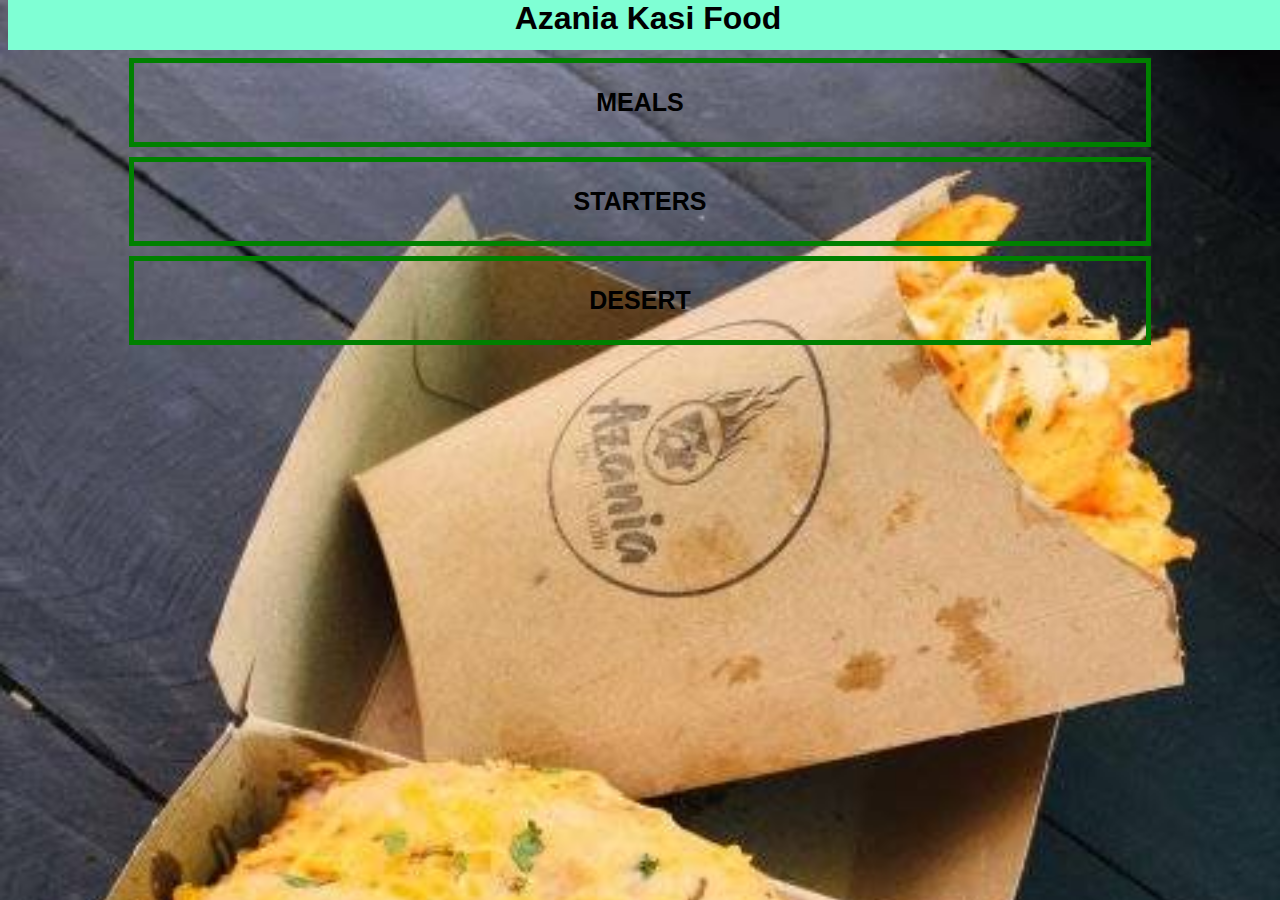
<file: index.html>
<!DOCTYPE html>
<html lang="en">
<head>
    <meta charset="UTF-8">
    <meta http-equiv="X-UA-Compatible" content="IE=edge">
    <meta name="viewport" content="width=device-width, initial-scale=1.0">
    <title>home page</title>
    <link rel="stylesheet" href="style.css">
    <link rel="stylesheet" href="fontawesome/css/all.css">
</head>
<body class="body-home">
   <div class="header">
      <h1>Azania Kasi Food</h1>
                     
  </div>
    <div id="home">
       <div class="home-list">
            
           <a href="meals.html" class="home-list-item">
            <p>meals</p>
         </a>
         <a href="drinks.html" class="home-list-item">
            <p>Starters</p>
         </a>
         <a href="desert.html" class="home-list-item">
            <p>Desert</p>
         </a>
            
        
       </div>
    </div>

    
</body>
</html>
</file>
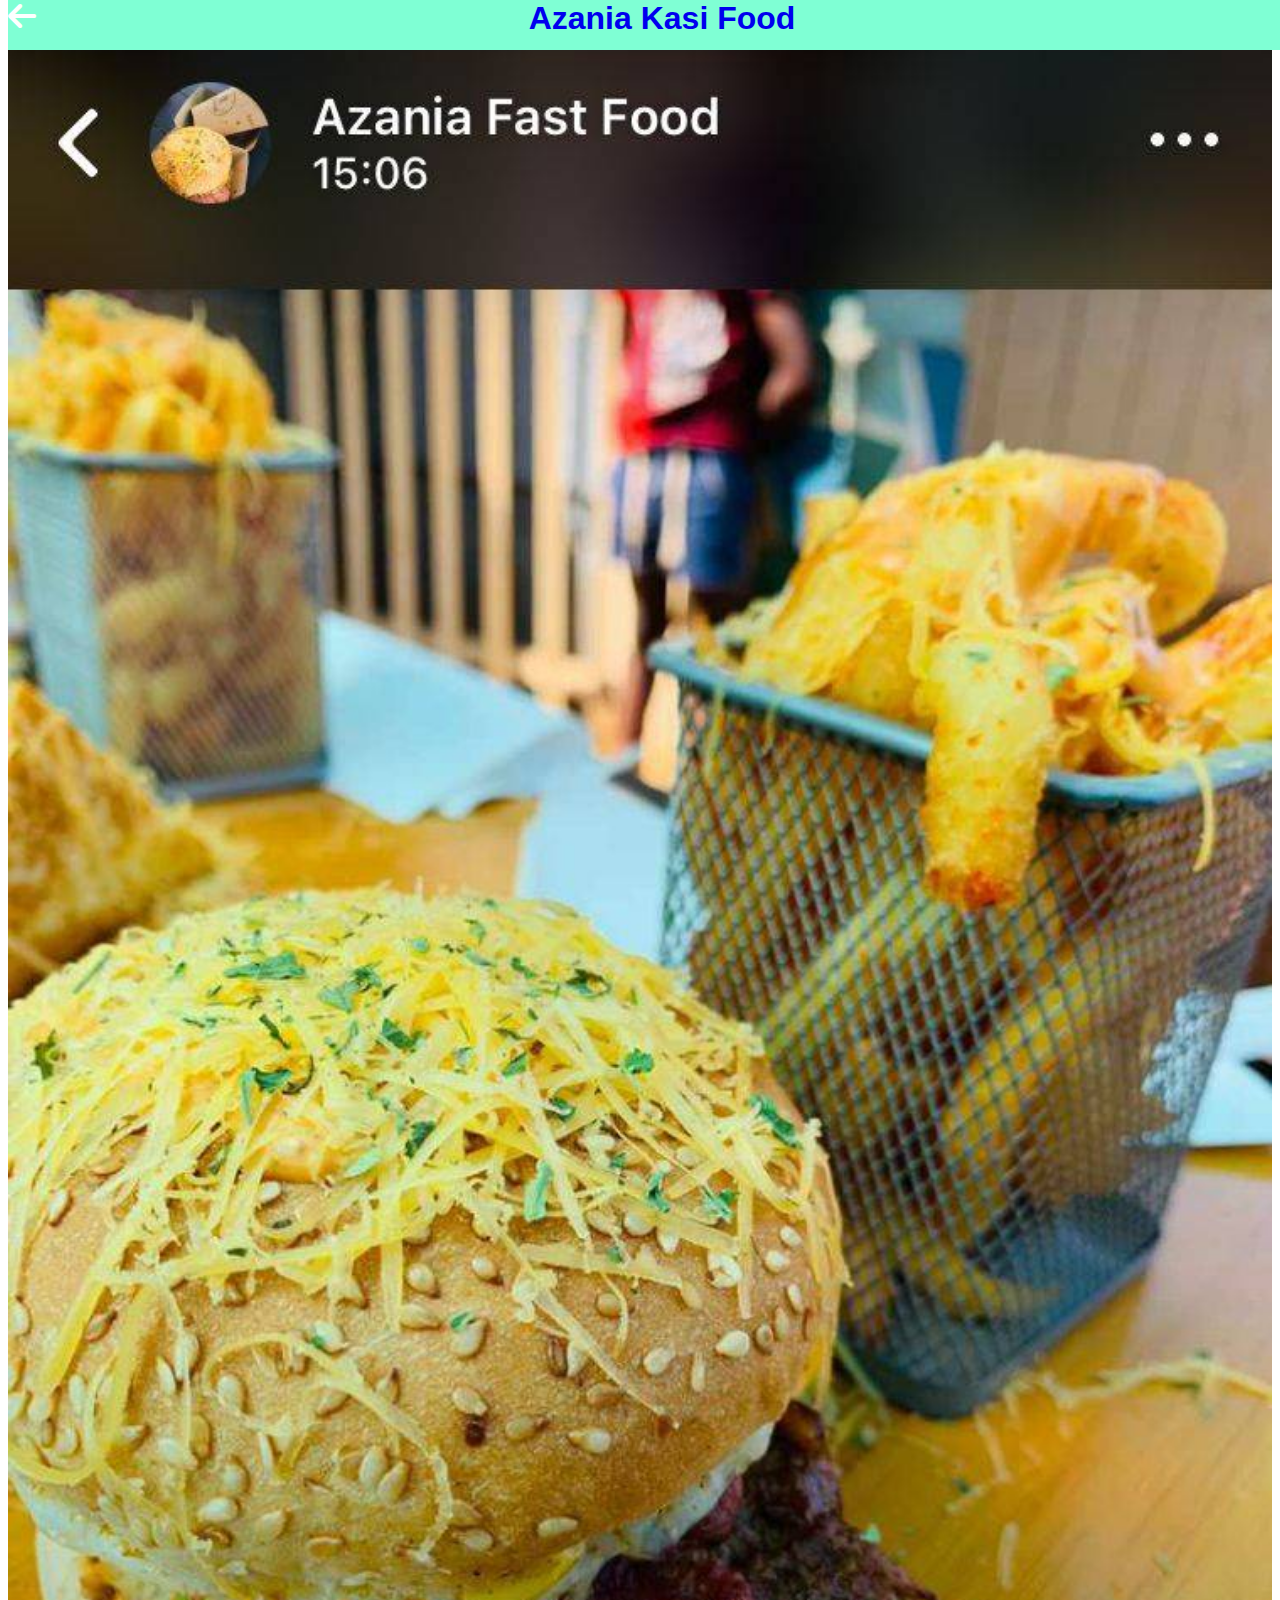
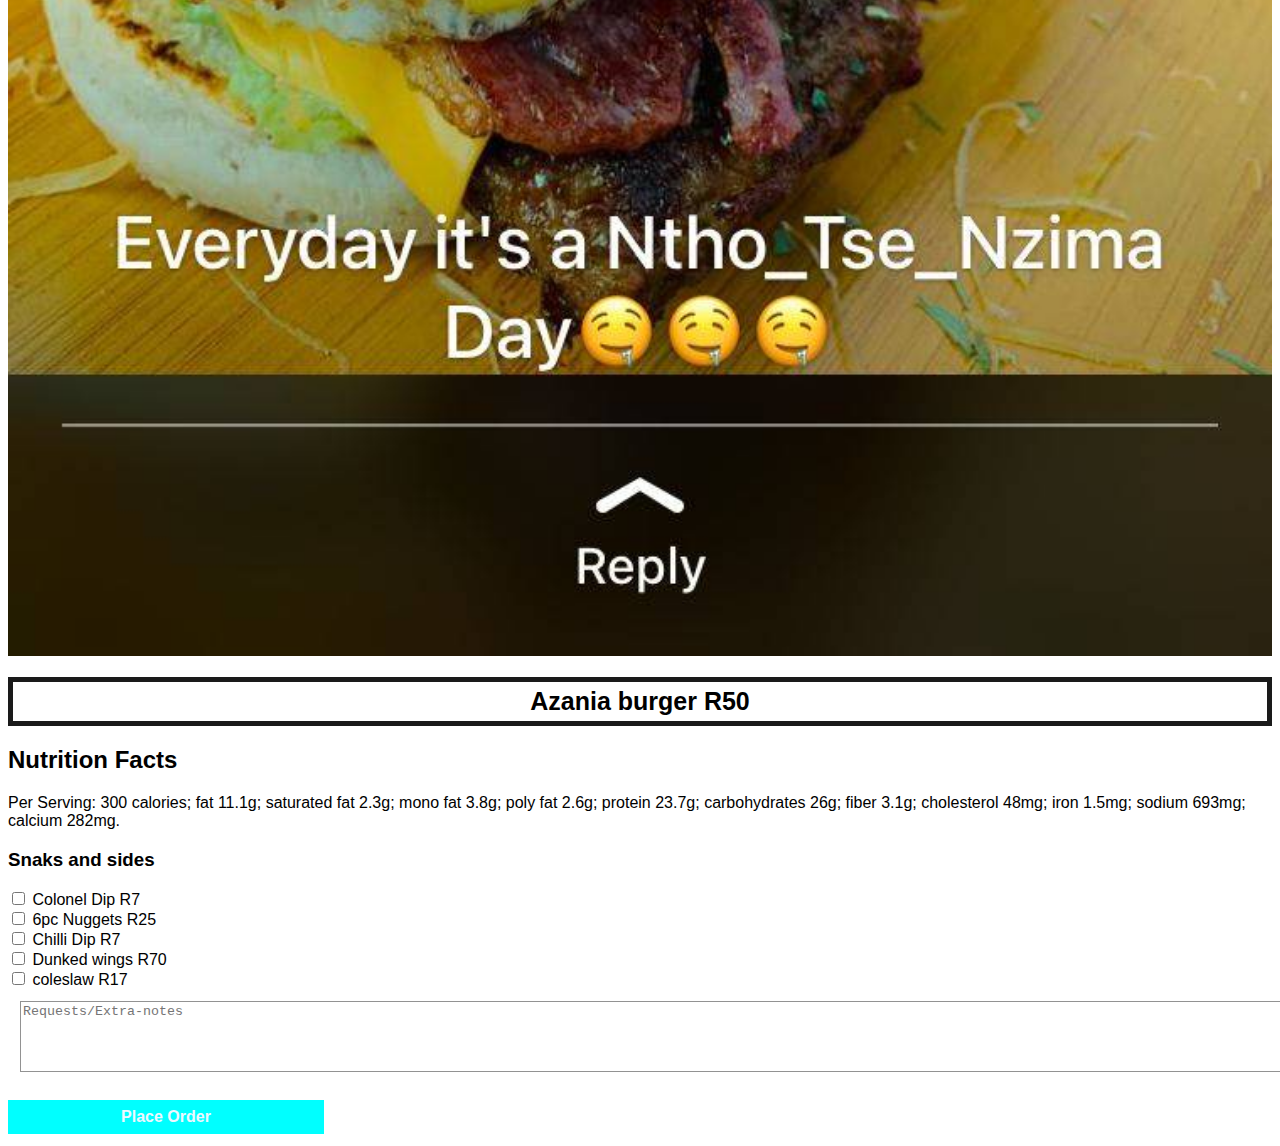
<file: azania-burger.html>
<!DOCTYPE html>
<html lang="en">
<head>
    <meta charset="UTF-8">
    <meta http-equiv="X-UA-Compatible" content="IE=edge">
    <meta name="viewport" content="width=device-width, initial-scale=1.0">
    <title>My resturent app| meals | azania kota</title>
    <link rel="stylesheet" href="style.css">
    <link rel="stylesheet" href="fontawesome/css/all.css">
</head>
<body>
    <body class="body-kota">
        <div class="header">
            <a href="meals.html">
            <h1>Azania Kasi Food<i class="fa-sharp fa-solid fa-arrow-left"></i></h1>          
            </a>               
        </div>
        <div class="kota">
    
            <div class="kota-details">
               <img src="images/Azania burger and chips.jpg">
               <h1> Azania burger R50</h1>
               <h2>Nutrition Facts</h2>
               <p>Per Serving: 300 calories; fat 11.1g; saturated fat 2.3g; mono fat 3.8g; poly fat 2.6g; protein 23.7g; carbohydrates 26g; fiber 3.1g; cholesterol 48mg; iron 1.5mg; sodium 693mg; calcium 282mg.</p>
        <div class="kota-details-extras">
            <h3>Snaks and sides</h3>
            <input id="check-01" type="checkbox">
            <label for="check-01">Colonel Dip R7</label>
            <br>
            <input id="check-02" type="checkbox">
            <label for="check-02">6pc Nuggets R25</label>
            <br>
            <input id="check-03" type="checkbox">
            <label for="check-03">Chilli Dip R7</label>
            <br>
            <input id="check-04" type="checkbox">
            <label for="check-04">Dunked wings R70</label>
            <br>
            <input id="check-05" type="checkbox">
            <label for="check-05">coleslaw R17</label>
            <br>
            <textarea placeholder="Requests/Extra-notes"></textarea>
            <a class="button" href="thank-you.html">Place Order</a>
                 
        </div>

            </div>
        </div>
    
</body>
</html>
</file>
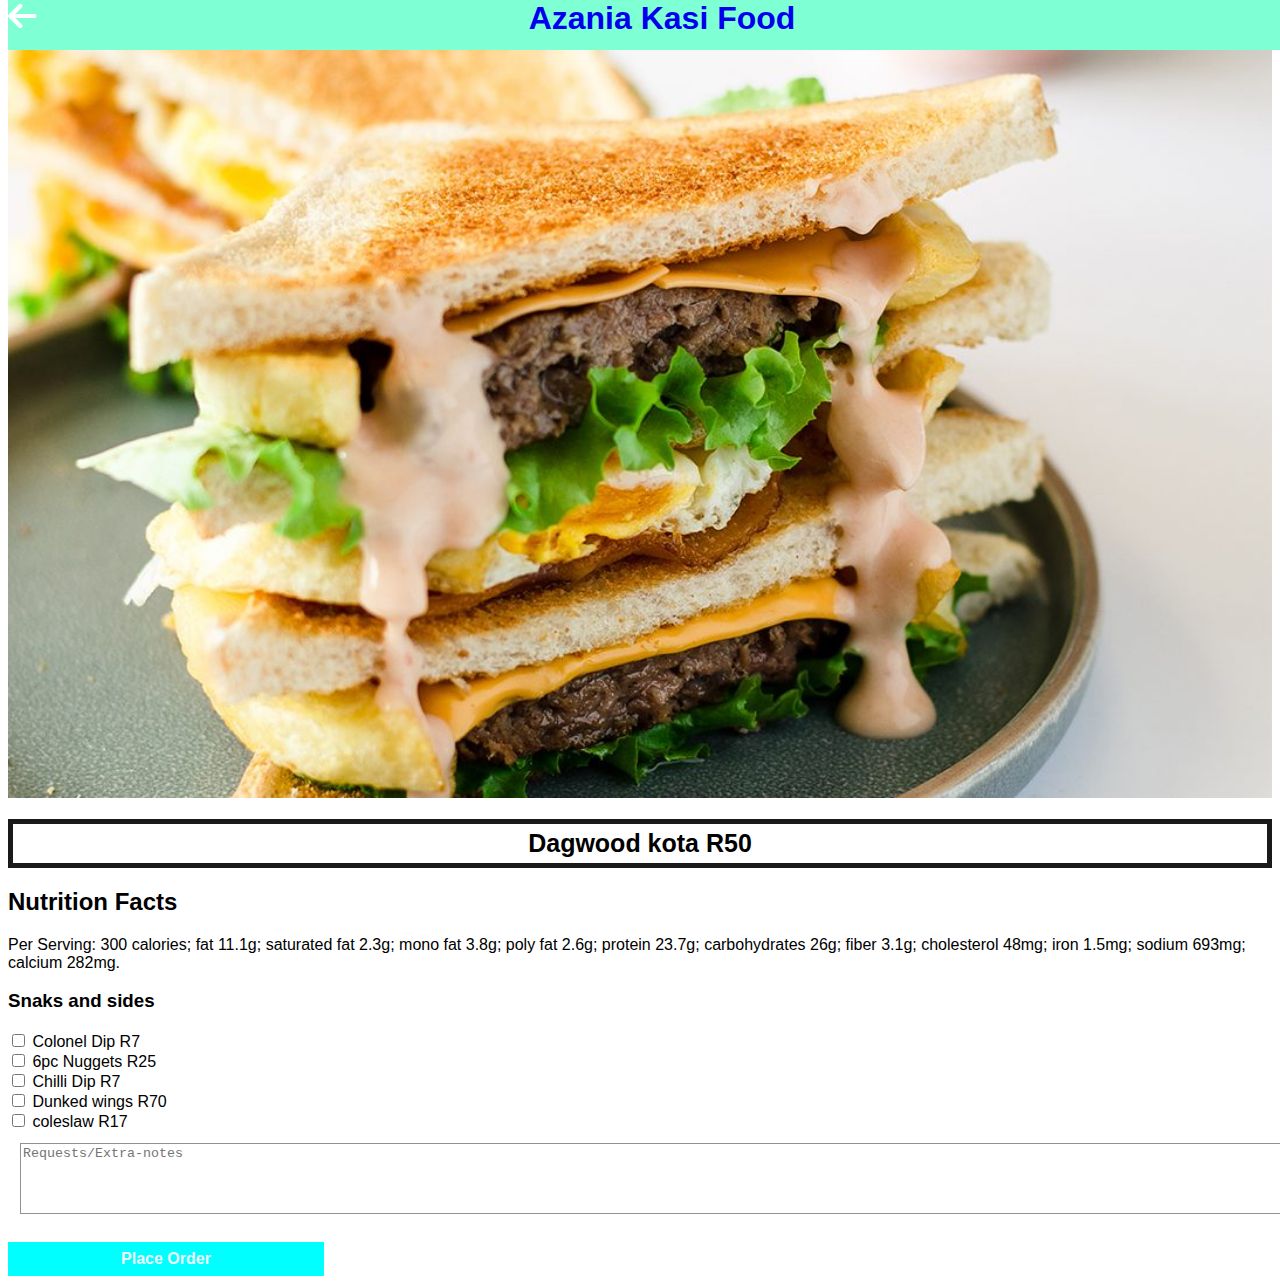
<file: azania-dagwood.html>
<!DOCTYPE html>
<html lang="en">
<head>
    <meta charset="UTF-8">
    <meta http-equiv="X-UA-Compatible" content="IE=edge">
    <meta name="viewport" content="width=device-width, initial-scale=1.0">
    <title>My resturent app| meals | azania kota</title>
    <link rel="stylesheet" href="style.css">
    <link rel="stylesheet" href="fontawesome/css/all.css">
</head>
<body>
    <body class="body-kota">
        <div class="header">
            <a href="meals.html">
            <h1>Azania Kasi Food<i class="fa-sharp fa-solid fa-arrow-left"></i></h1>          
            </a>               
        </div>
        <div class="kota">
    
            <div class="kota-details">
               <img src="images/dagwood.jpg">
               <h1> Dagwood kota R50</h1>
               <h2>Nutrition Facts</h2>
               <p>Per Serving: 300 calories; fat 11.1g; saturated fat 2.3g; mono fat 3.8g; poly fat 2.6g; protein 23.7g; carbohydrates 26g; fiber 3.1g; cholesterol 48mg; iron 1.5mg; sodium 693mg; calcium 282mg.</p>
        <div class="kota-details-extras">
            <h3>Snaks and sides</h3>
            <input id="check-01" type="checkbox">
            <label for="check-01">Colonel Dip R7</label>
            <br>
            <input id="check-02" type="checkbox">
            <label for="check-02">6pc Nuggets R25</label>
            <br>
            <input id="check-03" type="checkbox">
            <label for="check-03">Chilli Dip R7</label>
            <br>
            <input id="check-04" type="checkbox">
            <label for="check-04">Dunked wings R70</label>
            <br>
            <input id="check-05" type="checkbox">
            <label for="check-05">coleslaw R17</label>
            <br>
            <textarea placeholder="Requests/Extra-notes"></textarea>
            <a class="button" href="thank-you.html">Place Order</a>
                 
        </div>

            </div>
        </div>
    
</body>
</html>
</file>
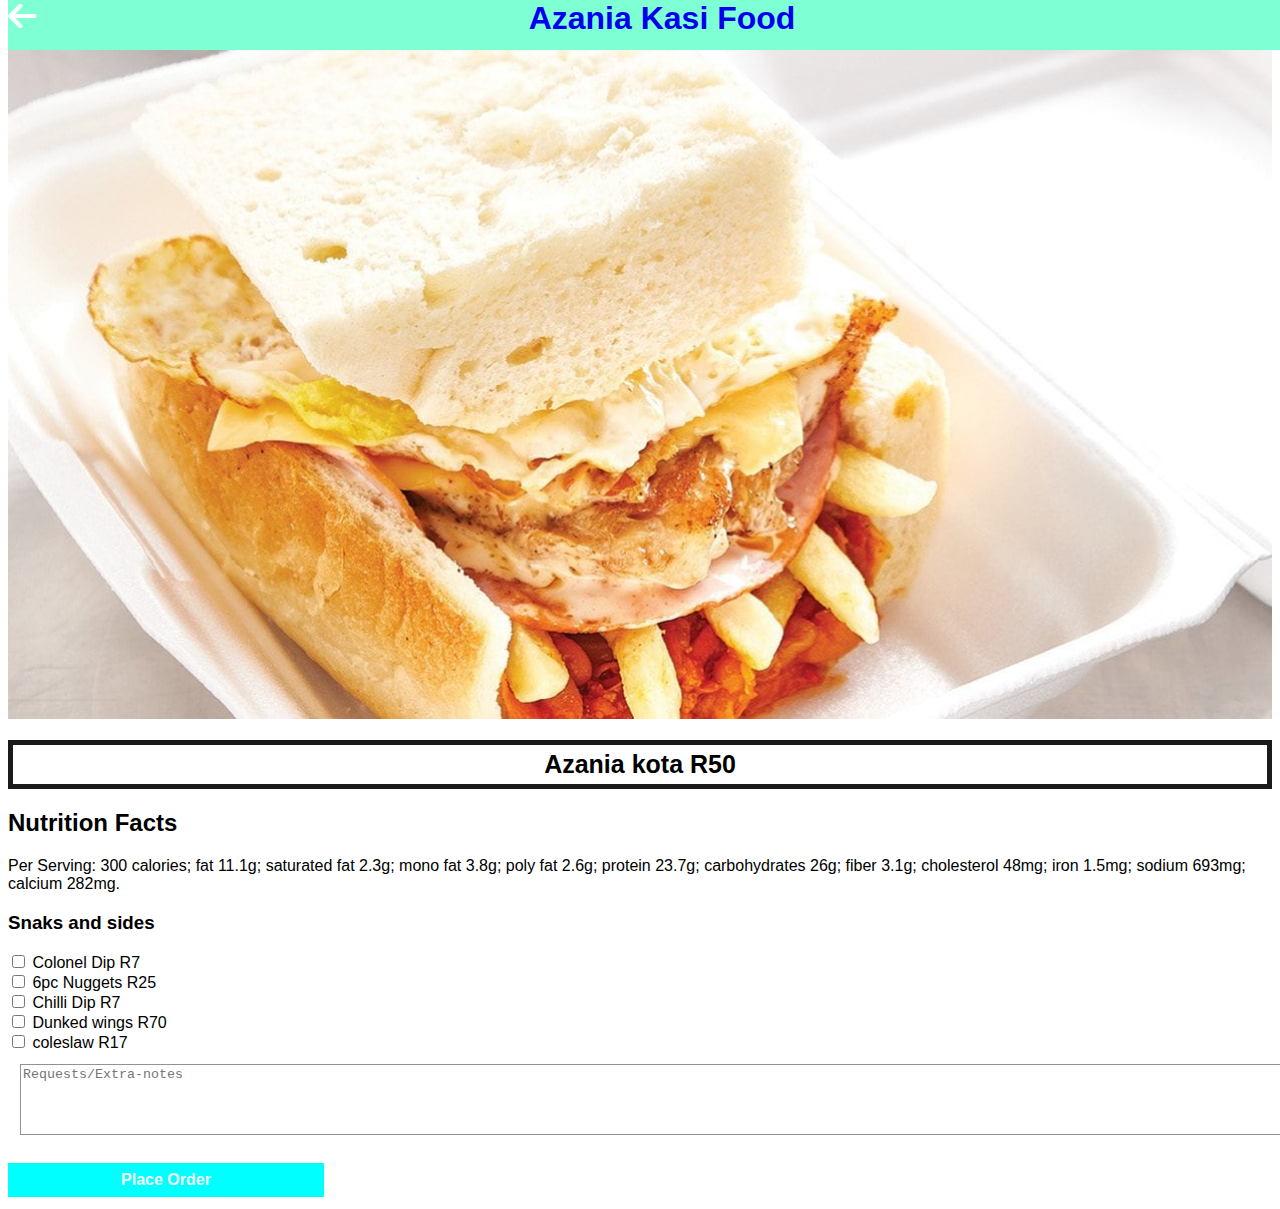
<file: azania-kota.html>
<!DOCTYPE html>
<html lang="en">
<head>
    <meta charset="UTF-8">
    <meta http-equiv="X-UA-Compatible" content="IE=edge">
    <meta name="viewport" content="width=device-width, initial-scale=1.0">
    <title>My resturent app| meals | azania kota</title>
    <link rel="stylesheet" href="style.css">
    <link rel="stylesheet" href="fontawesome/css/all.css">
</head>
<body>
    <body class="body-kota">
        <div class="header">
            <a href="meals.html">
            <h1>Azania Kasi Food<i class="fa-sharp fa-solid fa-arrow-left"></i></h1>          
            </a>               
        </div>
        <div class="kota">
    
            <div class="kota-details">
               <img src="images/kota.jpg">
               <h1> Azania kota R50</h1>
               <h2>Nutrition Facts</h2>
               <p>Per Serving: 300 calories; fat 11.1g; saturated fat 2.3g; mono fat 3.8g; poly fat 2.6g; protein 23.7g; carbohydrates 26g; fiber 3.1g; cholesterol 48mg; iron 1.5mg; sodium 693mg; calcium 282mg.</p>
        <div class="kota-details-extras">
            <h3>Snaks and sides</h3>
            <input id="check-01" type="checkbox">
            <label for="check-01">Colonel Dip R7</label>
            <br>
            <input id="check-02" type="checkbox">
            <label for="check-02">6pc Nuggets R25</label>
            <br>
            <input id="check-03" type="checkbox">
            <label for="check-03">Chilli Dip R7</label>
            <br>
            <input id="check-04" type="checkbox">
            <label for="check-04">Dunked wings R70</label>
            <br>
            <input id="check-05" type="checkbox">
            <label for="check-05">coleslaw R17</label>
            <br>
            <textarea placeholder="Requests/Extra-notes"></textarea>
            <a class="button" href="thank-you.html">Place Order</a>
                 
        </div>

            </div>
        </div>
    
</body>
</html>
</file>
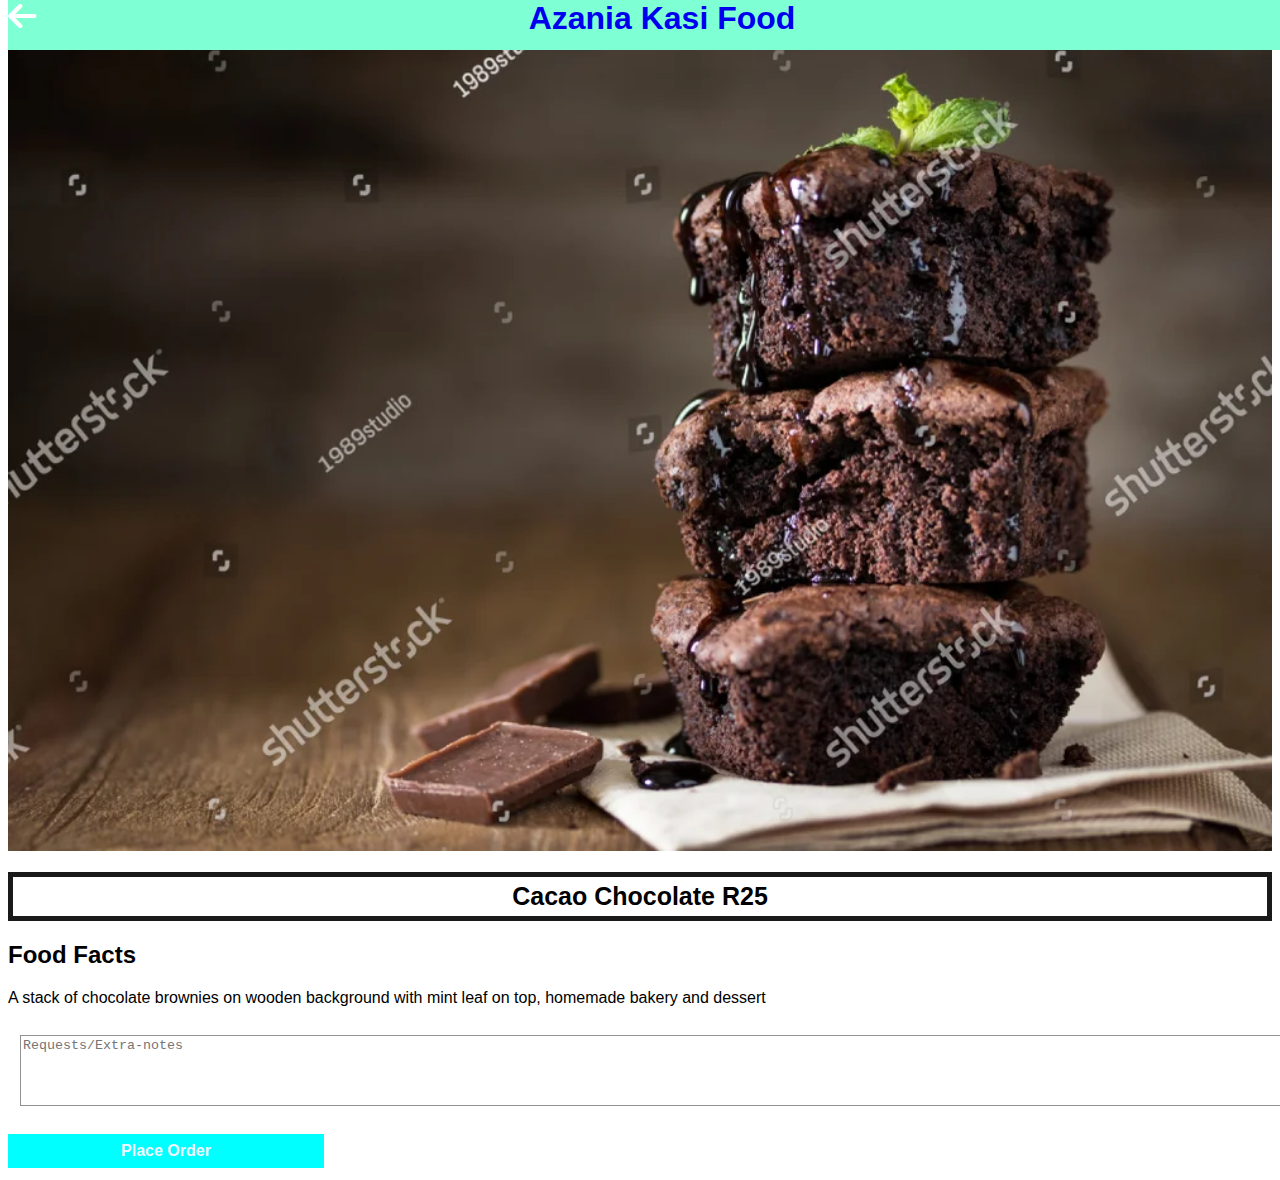
<file: cacao-chocolate.html>
<!DOCTYPE html>
<html lang="en">
<head>
    <meta charset="UTF-8">
    <meta http-equiv="X-UA-Compatible" content="IE=edge">
    <meta name="viewport" content="width=device-width, initial-scale=1.0">
    <title>My resturent app| meals | Cacao Chocolate</title>
    <link rel="stylesheet" href="style.css">
    <link rel="stylesheet" href="fontawesome/css/all.css">
</head>
<body>
    <body class="body-kota">
        <div class="header">
            <a href="desert.html">
            <h1>Azania Kasi Food<i class="fa-sharp fa-solid fa-arrow-left"></i></h1>          
            </a>               
        </div>
        <div class="kota">
    
            <div class="kota-details">
               <img src="images/Cacao chocolate.webp">
               <h1> Cacao Chocolate R25</h1>
               <h2>Food Facts</h2>
               <p>A stack of chocolate brownies on wooden background with mint leaf on top, homemade bakery and dessert</p>

               <div class="kota-details-extras">
                <textarea placeholder="Requests/Extra-notes"></textarea>
                <a class="button" href="thank-you.html">Place Order</a>
               </div>
       

            </div>
        </div>
    
</body>
</html>
</file>
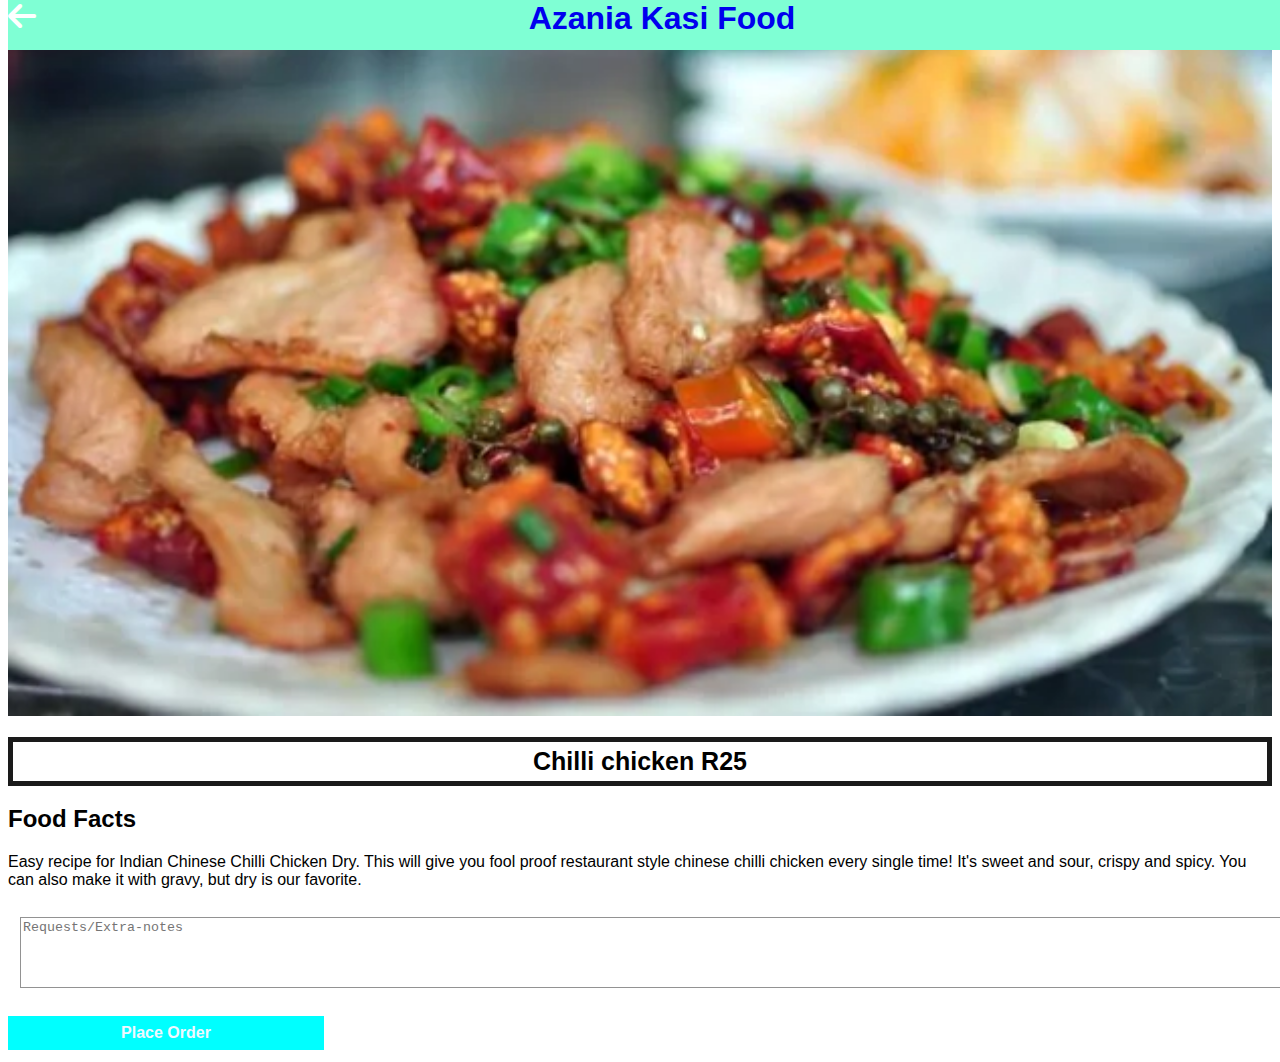
<file: chilli-chicken.html>
<!DOCTYPE html>
<html lang="en">
<head>
    <meta charset="UTF-8">
    <meta http-equiv="X-UA-Compatible" content="IE=edge">
    <meta name="viewport" content="width=device-width, initial-scale=1.0">
    <title>My resturent app| meals | Chilli chicken</title>
    <link rel="stylesheet" href="style.css">
    <link rel="stylesheet" href="fontawesome/css/all.css">
</head>
<body>
    <body class="body-kota">
        <div class="header">
            <a href="drinks.html">
            <h1>Azania Kasi Food<i class="fa-sharp fa-solid fa-arrow-left"></i></h1>          
            </a>               
        </div>
        <div class="kota">
    
            <div class="kota-details">
               <img src="images/chilli-chicken-.webp">
               <h1> Chilli chicken R25</h1>
               <h2>Food Facts</h2>
               <p>Easy recipe for Indian Chinese Chilli Chicken Dry. This will give you fool proof restaurant style chinese chilli chicken every single time! It's sweet and sour, crispy and spicy. You can also make it with gravy, but dry is our favorite.</p>

               <div class="kota-details-extras">
                <textarea placeholder="Requests/Extra-notes"></textarea>
                <a class="button" href="thank-you.html">Place Order</a>
               </div>
       

            </div>
        </div>
    
</body>
</html>
</file>
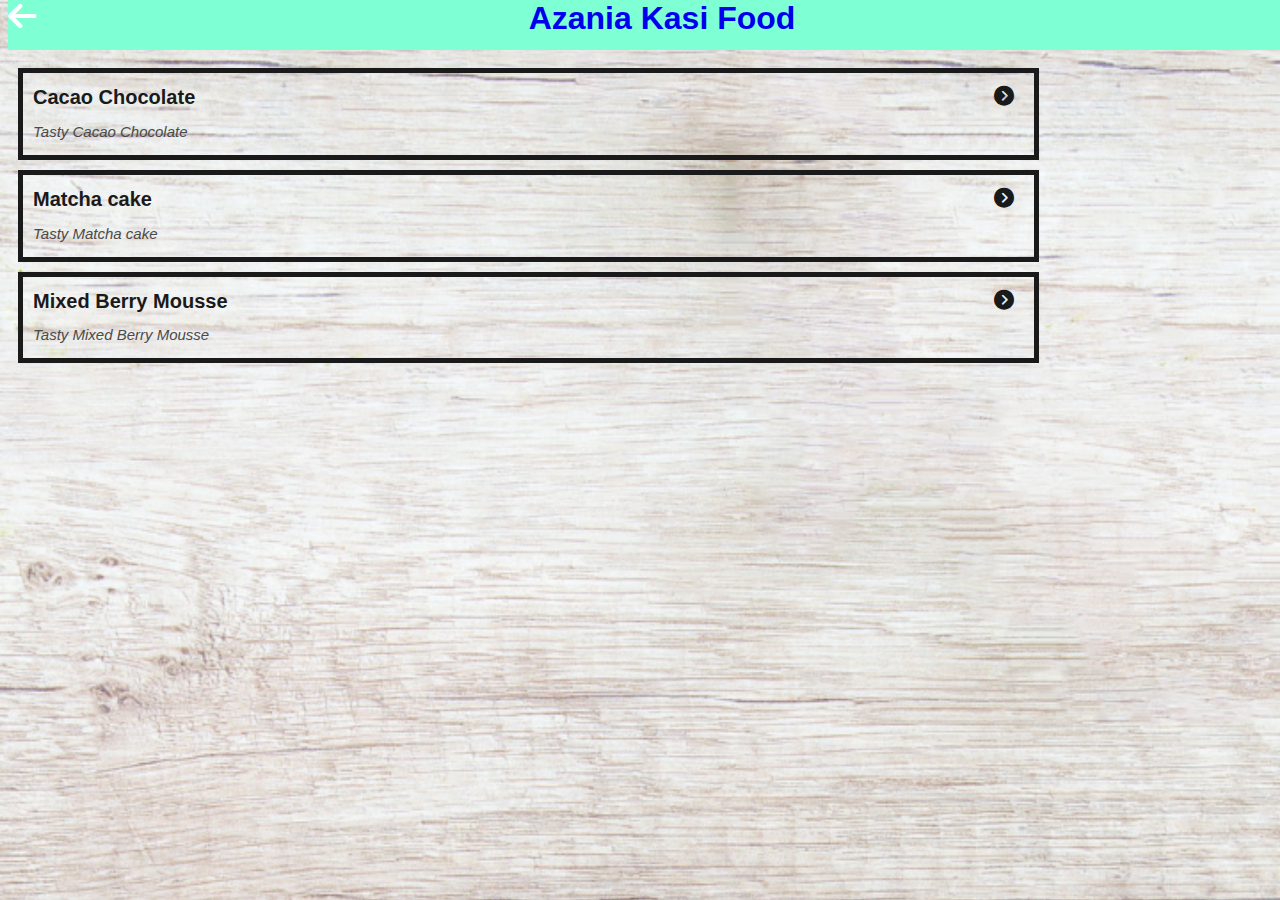
<file: desert.html>
<!DOCTYPE html>
<html lang="en">
<head>
    <meta charset="UTF-8">
    <meta http-equiv="X-UA-Compatible" content="IE=edge">
    <meta name="viewport" content="width=device-width, initial-scale=1.0">
    <title>My resturent app| meals | Desert</title>
    <link rel="stylesheet" href="style.css">
    <link rel="stylesheet" href="fontawesome/css/all.css">
</head>   
<body class="body-meals">
    <div class="header">
        <a href="index.html">
        <h1>Azania Kasi Food<i class="fa-sharp fa-solid fa-arrow-left"></i></h1>          
        </a>               
    </div>
    <div class="meals">

        <div class="meals-list">
            <a href="cacao-chocolate.html">
                <div class="meals-list-item">
                <h1>Cacao Chocolate<i class="fa-solid fa-circle-chevron-right"></i></h1>

                <p>Tasty Cacao Chocolate</p>
                </div>
            </a>
            <a href="matcha-cake.html">
                <div class="meals-list-item">
                <h1>Matcha cake<i class="fa-solid fa-circle-chevron-right"></i></h1>

                <p>Tasty Matcha cake</p>
                </div>
            </a>
            <a href="mixed-berry-muosse.html">
                <div class="meals-list-item">
                <h1>Mixed Berry Mousse<i class="fa-solid fa-circle-chevron-right"></i></h1>

                <p>Tasty Mixed Berry Mousse</p>
                </div>
            </a>
        </div>
    </div>
    
</body>
</html>
</file>
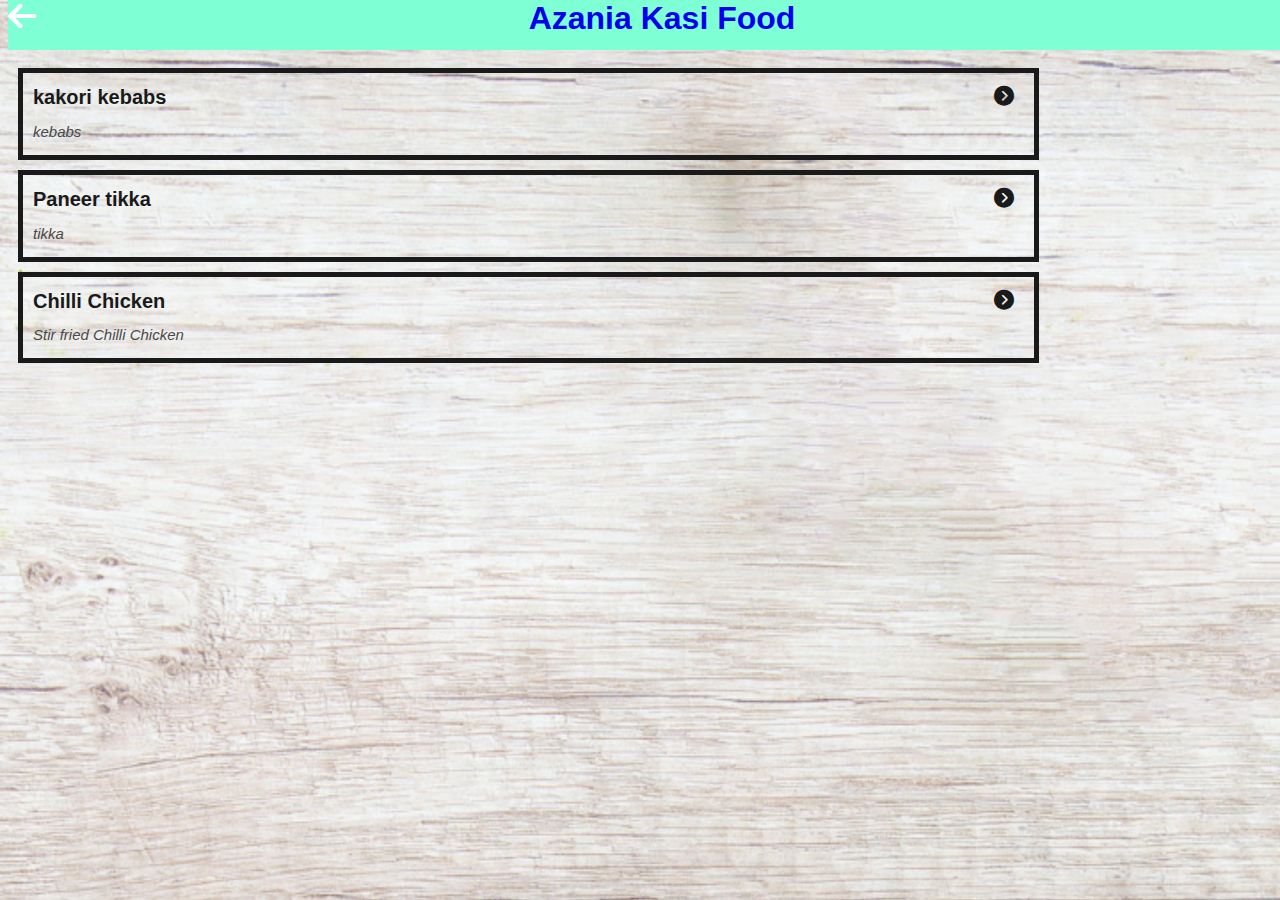
<file: drinks.html>
<!DOCTYPE html>
<html lang="en">
<head>
    <meta charset="UTF-8">
    <meta http-equiv="X-UA-Compatible" content="IE=edge">
    <meta name="viewport" content="width=device-width, initial-scale=1.0">
    <title>My resturent app| meals | drinks</title>
    <link rel="stylesheet" href="style.css">
    <link rel="stylesheet" href="fontawesome/css/all.css">
</head>   
<body class="body-meals">
    <div class="header">
        <a href="index.html">
        <h1>Azania Kasi Food<i class="fa-sharp fa-solid fa-arrow-left"></i></h1>          
        </a>               
    </div>
    <div class="meals">

        <div class="meals-list">
            <a href="kakori-kebabs.html">
                <div class="meals-list-item">
                <h1>kakori kebabs<i class="fa-solid fa-circle-chevron-right"></i></h1>

                <p>kebabs</p>
                </div>
            </a>
            <a href="paneer-tikka.html">
                <div class="meals-list-item">
                <h1>Paneer tikka<i class="fa-solid fa-circle-chevron-right"></i></h1>

                <p>tikka</p>
                </div>
            </a>
            <a href="chilli-chicken.html">
                <div class="meals-list-item">
                <h1>Chilli Chicken<i class="fa-solid fa-circle-chevron-right"></i></h1>

                <p>Stir fried Chilli Chicken</p>
                </div>
            </a>
        </div>
    </div>
    
</body>
</html>
</file>
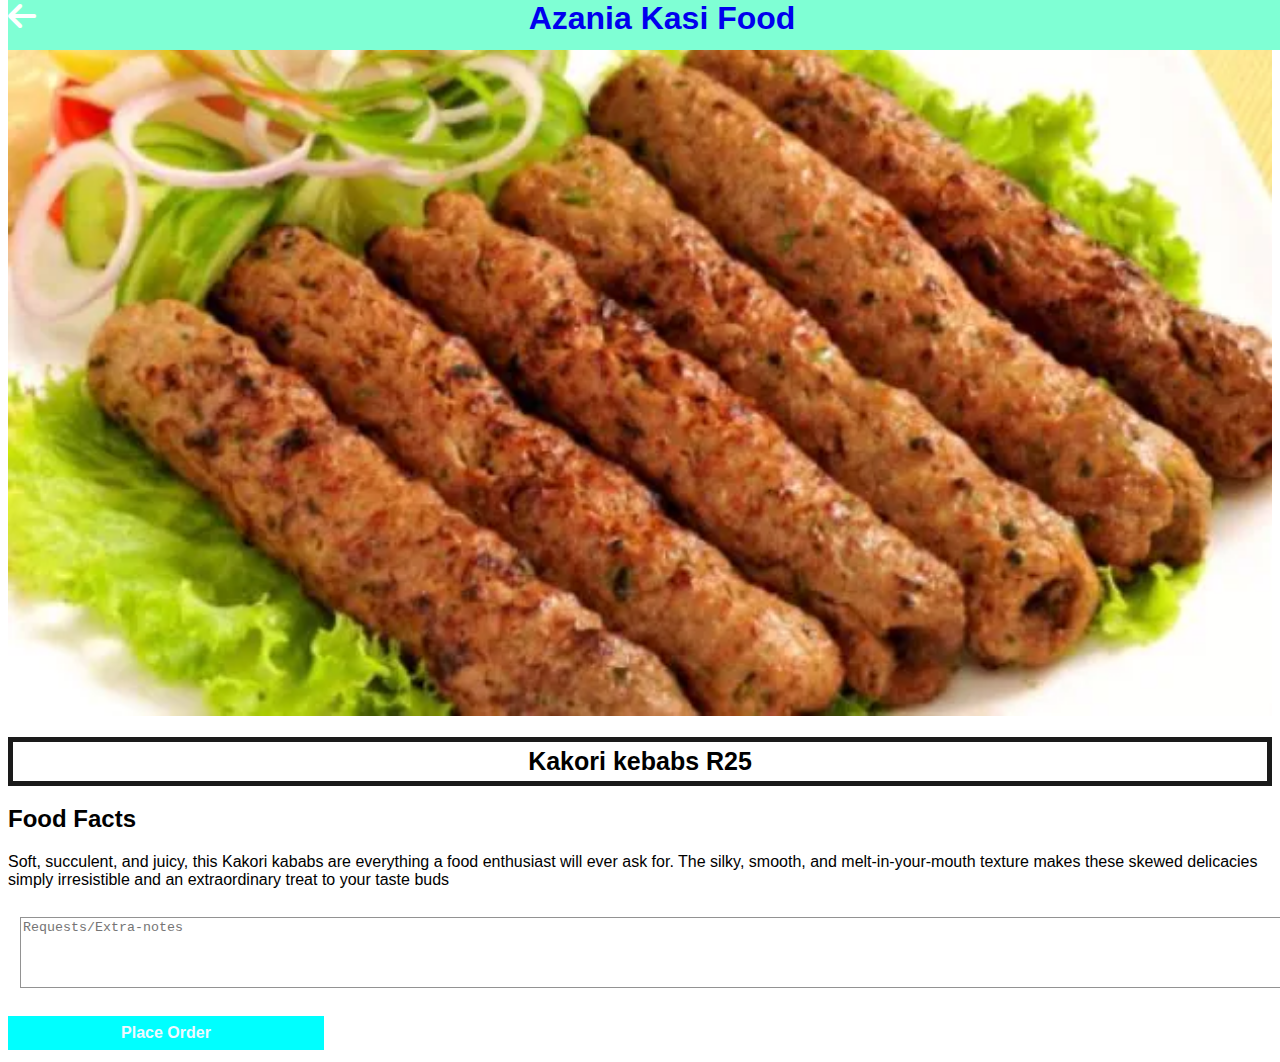
<file: kakori-kebabs.html>
<!DOCTYPE html>
<html lang="en">
<head>
    <meta charset="UTF-8">
    <meta http-equiv="X-UA-Compatible" content="IE=edge">
    <meta name="viewport" content="width=device-width, initial-scale=1.0">
    <title>My resturent app| meals | azania kota</title>
    <link rel="stylesheet" href="style.css">
    <link rel="stylesheet" href="fontawesome/css/all.css">
</head>
<body>
    <body class="body-kota">
        <div class="header">
            <a href="drinks.html">
            <h1>Azania Kasi Food<i class="fa-sharp fa-solid fa-arrow-left"></i></h1>          
            </a>               
        </div>
        <div class="kota">
    
            <div class="kota-details">
               <img src="images/kakori-kebabs-.webp">
               <h1> Kakori kebabs R25</h1>
               <h2>Food Facts</h2>
               <p>Soft, succulent, and juicy, this Kakori kababs are everything a food enthusiast will ever ask for. The silky, smooth, and melt-in-your-mouth texture makes these skewed delicacies simply irresistible and an extraordinary treat to your taste buds</p>

               <div class="kota-details-extras">
                <textarea placeholder="Requests/Extra-notes"></textarea>
                <a class="button" href="thank-you.html">Place Order</a>
               </div>
       

            </div>
        </div>
    
</body>
</html>
</file>
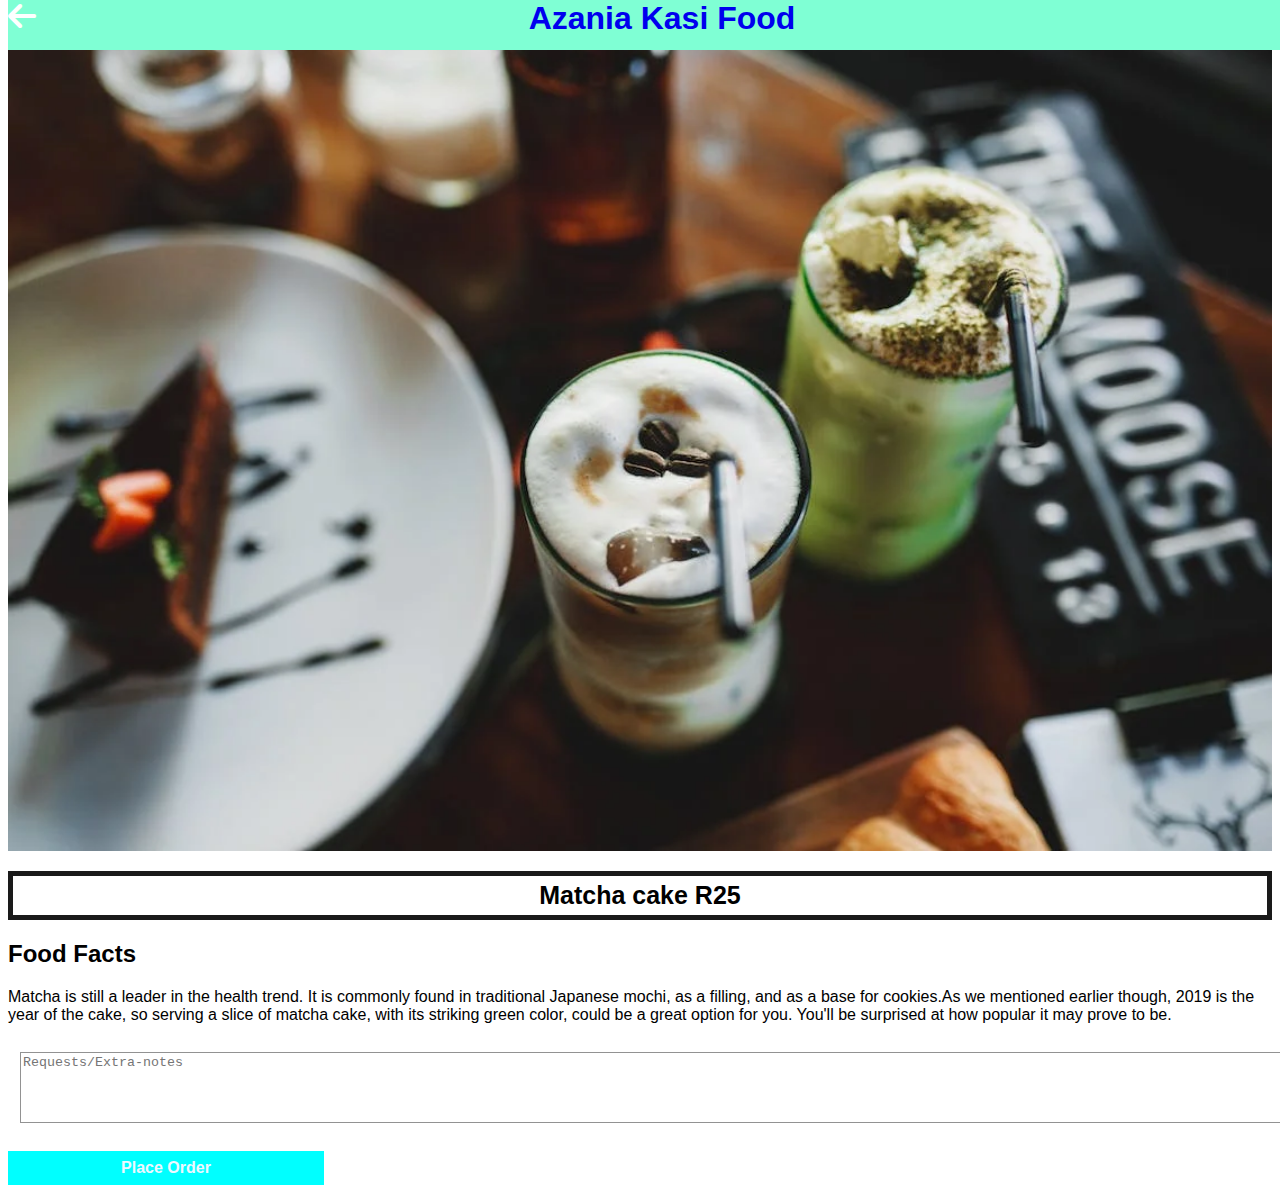
<file: matcha-cake.html>
<!DOCTYPE html>
<html lang="en">
<head>
    <meta charset="UTF-8">
    <meta http-equiv="X-UA-Compatible" content="IE=edge">
    <meta name="viewport" content="width=device-width, initial-scale=1.0">
    <title>My resturent app| meals | Matcha cake</title>
    <link rel="stylesheet" href="style.css">
    <link rel="stylesheet" href="fontawesome/css/all.css">
</head>
<body>
    <body class="body-kota">
        <div class="header">
            <a href="desert.html">
            <h1>Azania Kasi Food<i class="fa-sharp fa-solid fa-arrow-left"></i></h1>          
            </a>               
        </div>
        <div class="kota">
    
            <div class="kota-details">
               <img src="images/matcha cake.webp">
               <h1> Matcha cake R25</h1>
               <h2>Food Facts</h2>
               <p>Matcha is still a leader in the health trend. It is commonly found in traditional Japanese mochi, as a filling, and as a base for cookies.As we mentioned earlier though, 2019 is the year of the cake, so serving a slice of matcha cake, with its striking green color, could be a great option for you. You'll be surprised at how popular it may prove to be.</p>

               <div class="kota-details-extras">
                <textarea placeholder="Requests/Extra-notes"></textarea>
                <a class="button" href="thank-you.html">Place Order</a>
               </div>
       

            </div>
        </div>
    
</body>
</html>
</file>
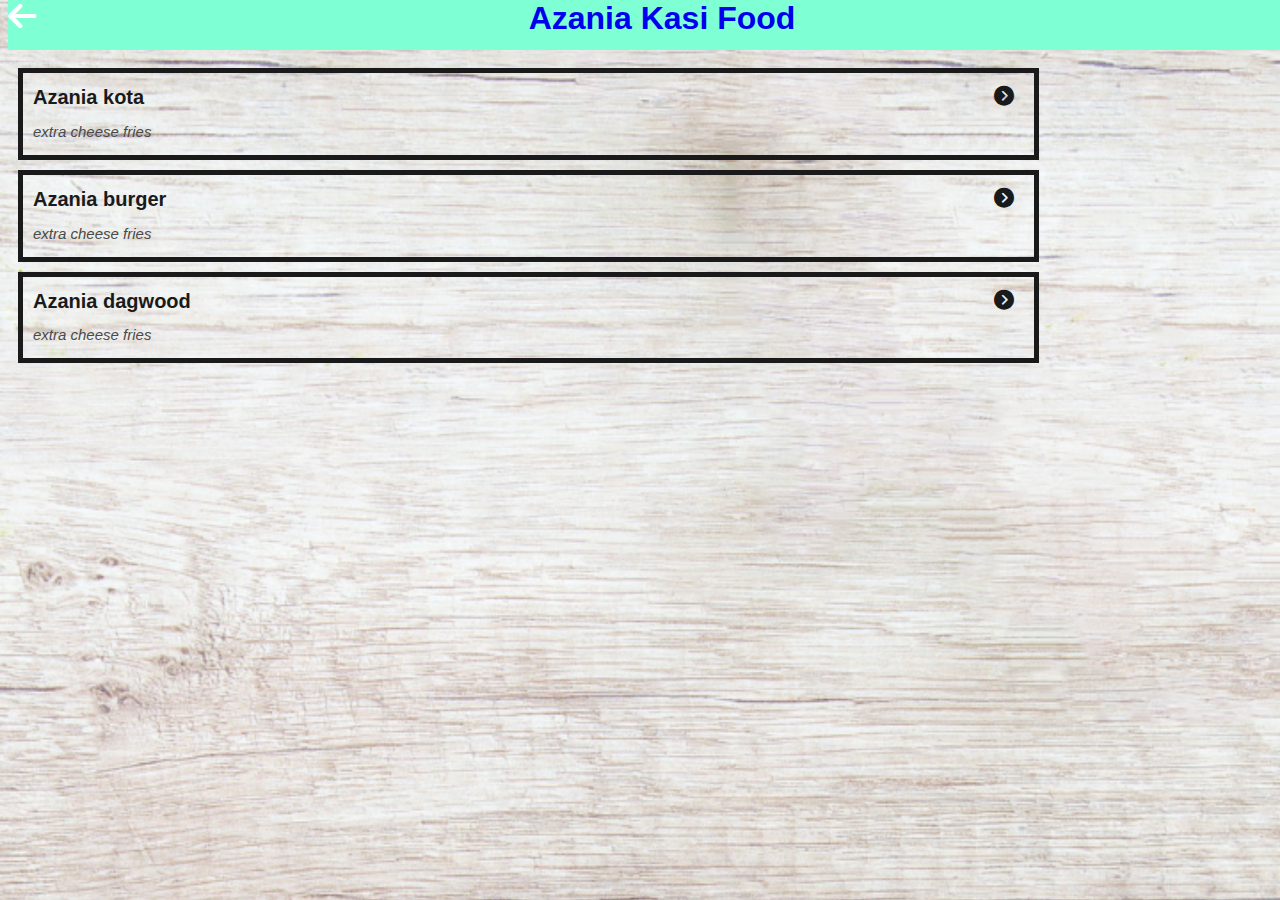
<file: meals.html>
<!DOCTYPE html>
<html lang="en">
<head>
    <meta charset="UTF-8">
    <meta http-equiv="X-UA-Compatible" content="IE=edge">
    <meta name="viewport" content="width=device-width, initial-scale=1.0">
    <title>My resturent app| meals</title>
    <link rel="stylesheet" href="style.css">
    <link rel="stylesheet" href="fontawesome/css/all.css">
</head>   
<body class="body-meals">
    <div class="header">
        <a href="index.html">
        <h1>Azania Kasi Food<i class="fa-sharp fa-solid fa-arrow-left"></i></h1>          
        </a>               
    </div>
    <div class="meals">

        <div class="meals-list">
            <a href="azania-kota.html">
                <div class="meals-list-item">
                <h1>Azania kota<i class="fa-solid fa-circle-chevron-right"></i></h1>

                <p>extra cheese fries</p>
                </div>
            </a>
            <a href="azania-burger.html">
                <div class="meals-list-item">
                <h1>Azania burger<i class="fa-solid fa-circle-chevron-right"></i></h1>

                <p>extra cheese fries</p>
                </div>
            </a>
            <a href="azania-dagwood.html">
                <div class="meals-list-item">
                <h1>Azania dagwood<i class="fa-solid fa-circle-chevron-right"></i></h1>

                <p>extra cheese fries</p>
                </div>
            </a>
        </div>
    </div>
    
</body>
</html>
</file>
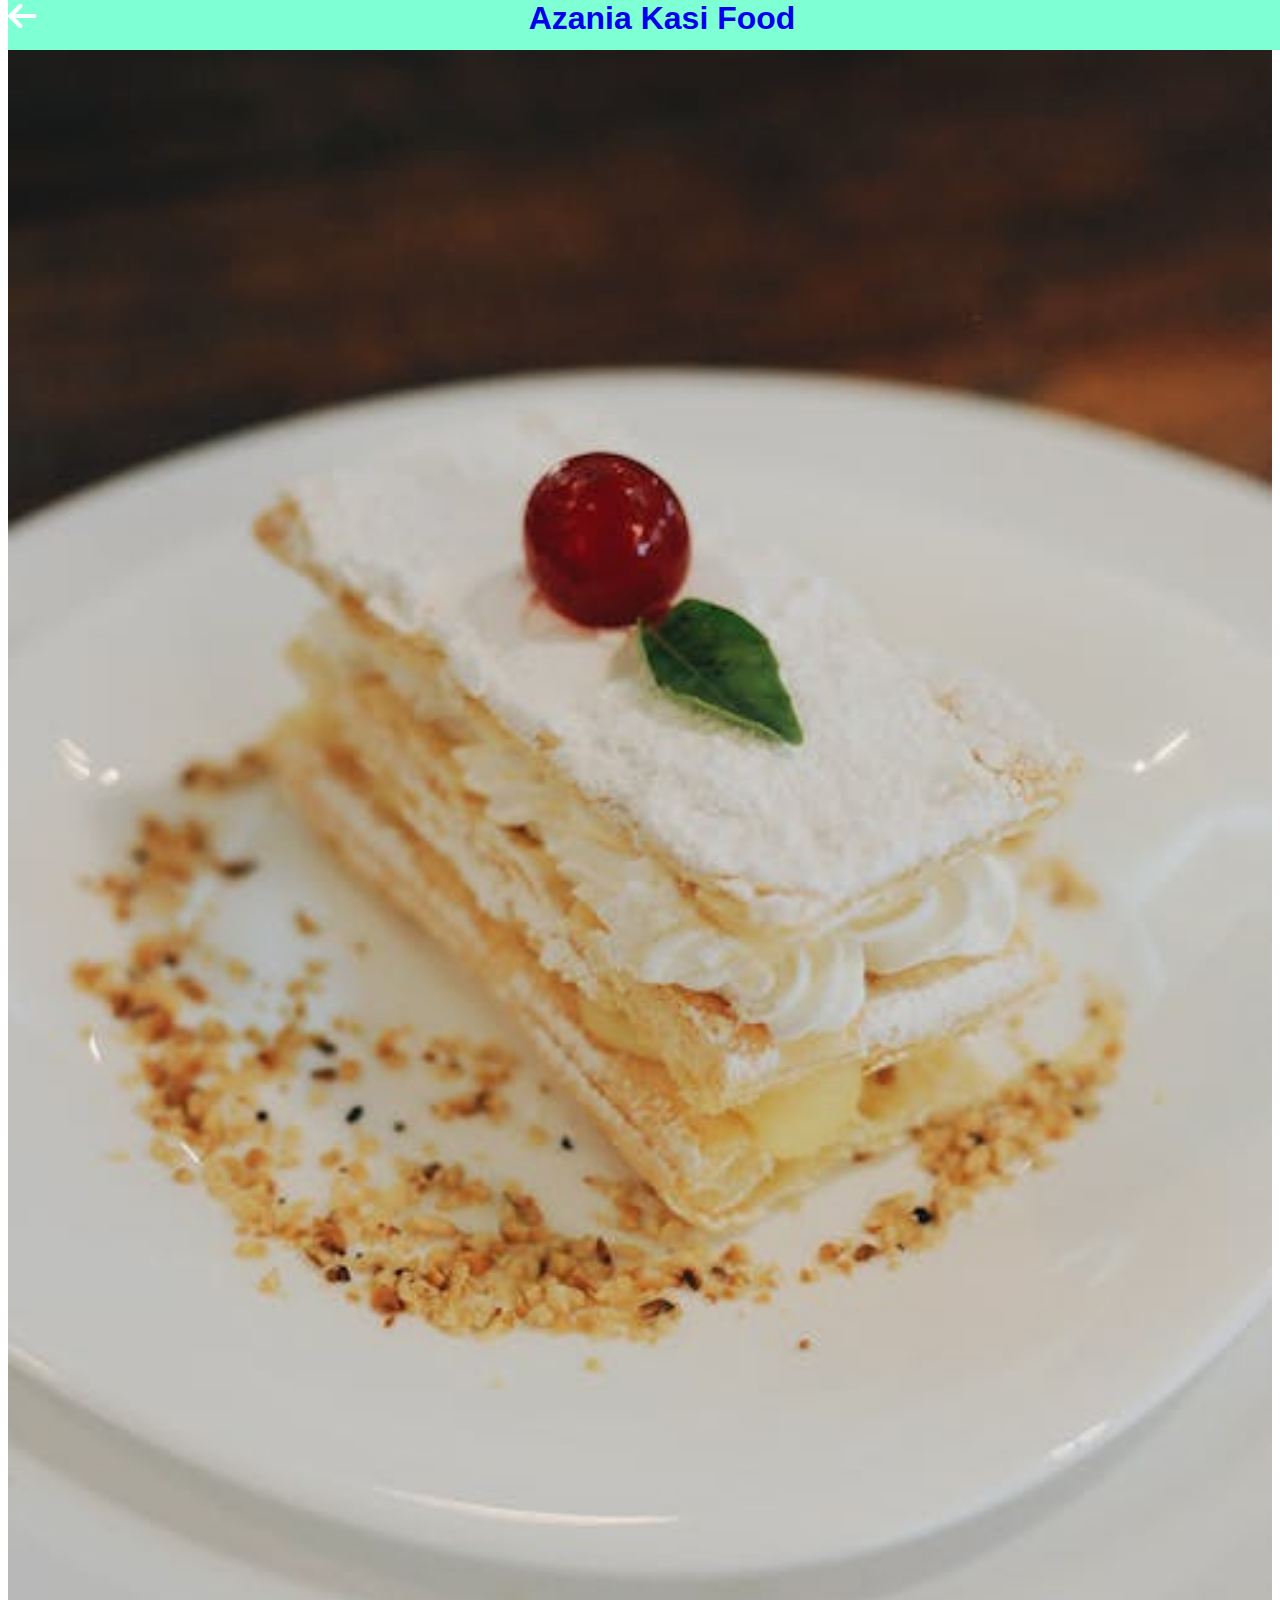
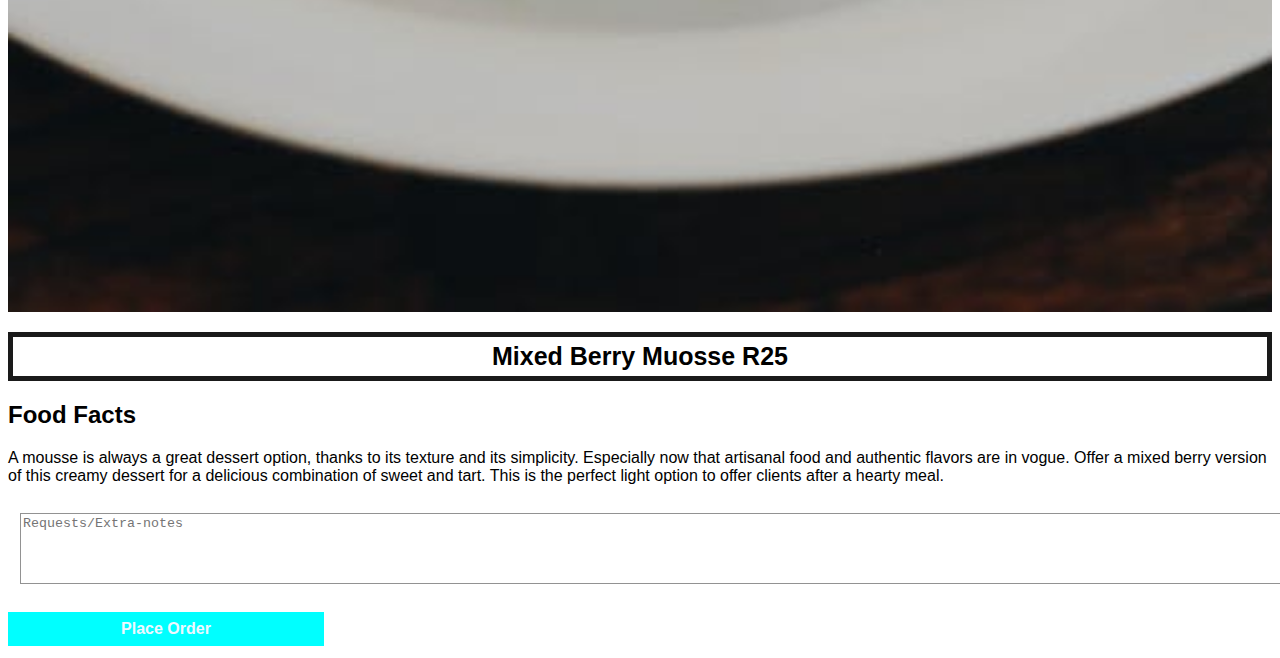
<file: mixed-berry-muosse.html>
<!DOCTYPE html>
<html lang="en">
<head>
    <meta charset="UTF-8">
    <meta http-equiv="X-UA-Compatible" content="IE=edge">
    <meta name="viewport" content="width=device-width, initial-scale=1.0">
    <title>My resturent app| meals | Mixed Berry Muosse</title>
    <link rel="stylesheet" href="style.css">
    <link rel="stylesheet" href="fontawesome/css/all.css">
</head>
<body>
    <body class="body-kota">
        <div class="header">
            <a href="desert.html">
            <h1>Azania Kasi Food<i class="fa-sharp fa-solid fa-arrow-left"></i></h1>          
            </a>               
        </div>
        <div class="kota">
    
            <div class="kota-details">
               <img src="images/mixed berry muose.jpg">
               <h1> Mixed Berry Muosse R25</h1>
               <h2>Food Facts</h2>
               <p>A mousse is always a great dessert option, thanks to its texture and its simplicity. Especially now that artisanal food and authentic flavors are in vogue. Offer a mixed berry version of this creamy dessert for a delicious combination of sweet and tart. This is the perfect light option to offer clients after a hearty meal.</p>

               <div class="kota-details-extras">
                <textarea placeholder="Requests/Extra-notes"></textarea>
                <a class="button" href="thank-you.html">Place Order</a>
               </div>
       

            </div>
        </div>
    
</body>
</html>
</file>
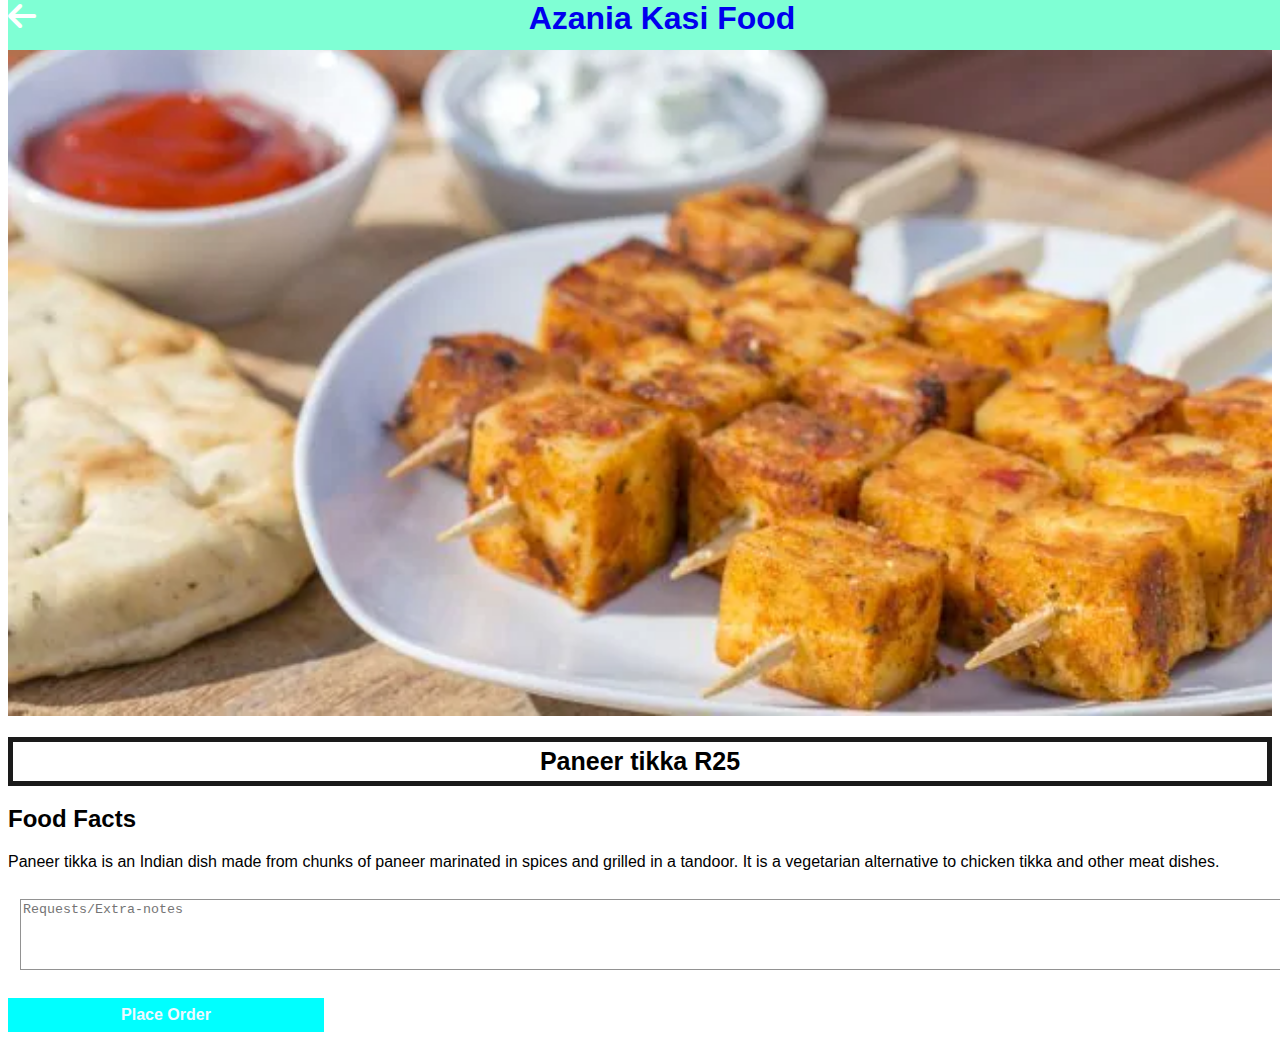
<file: paneer-tikka.html>
<!DOCTYPE html>
<html lang="en">
<head>
    <meta charset="UTF-8">
    <meta http-equiv="X-UA-Compatible" content="IE=edge">
    <meta name="viewport" content="width=device-width, initial-scale=1.0">
    <title>My resturent app| meals | Paneer tikka</title>
    <link rel="stylesheet" href="style.css">
    <link rel="stylesheet" href="fontawesome/css/all.css">
</head>
<body>
    <body class="body-kota">
        <div class="header">
            <a href="drinks.html">
            <h1>Azania Kasi Food<i class="fa-sharp fa-solid fa-arrow-left"></i></h1>          
            </a>               
        </div>
        <div class="kota">
    
            <div class="kota-details">
               <img src="images/paneer-tikka.webp">
               <h1> Paneer tikka R25</h1>
               <h2>Food Facts</h2>
               <p>Paneer tikka is an Indian dish made from chunks of paneer marinated in spices and grilled in a tandoor. It is a vegetarian alternative to chicken tikka and other meat dishes.</p>

               <div class="kota-details-extras">
                <textarea placeholder="Requests/Extra-notes"></textarea>
                <a class="button" href="thank-you.html">Place Order</a>
               </div>
       

            </div>
        </div>
    
</body>
</html>
</file>
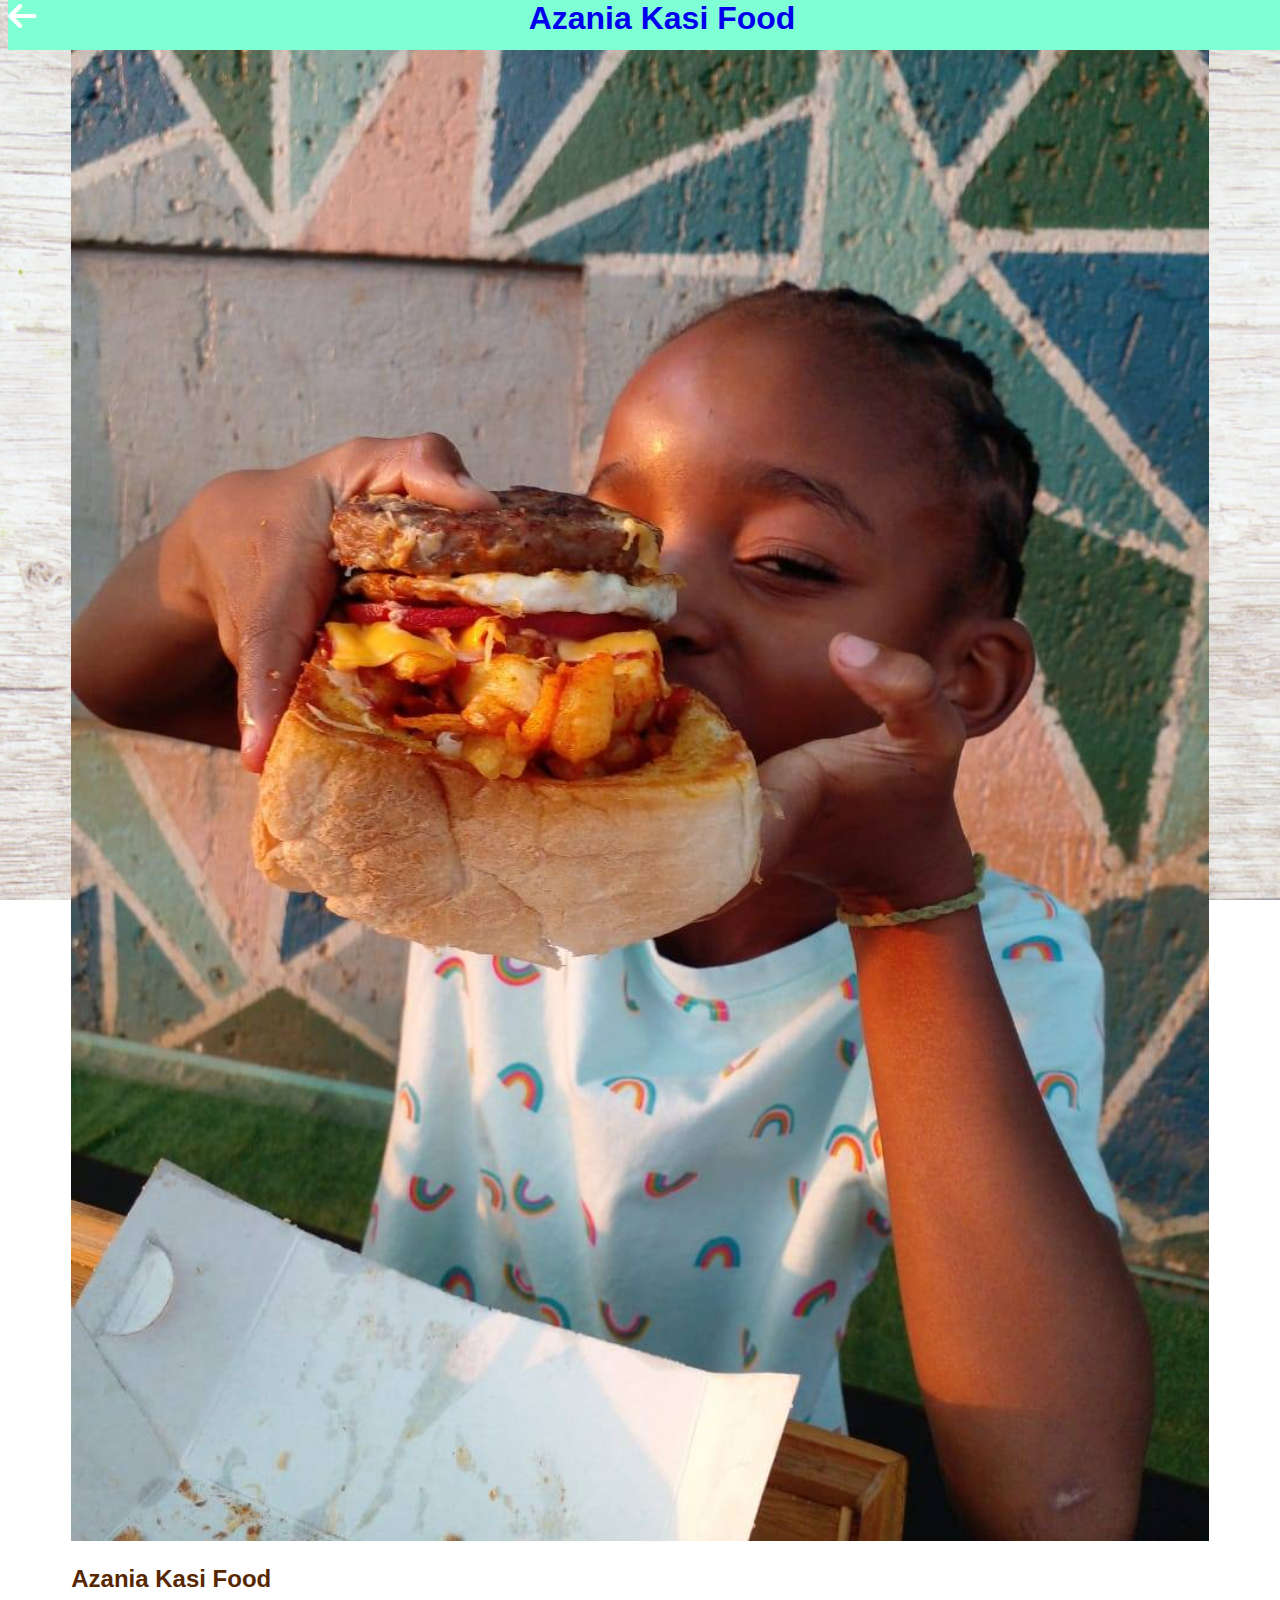
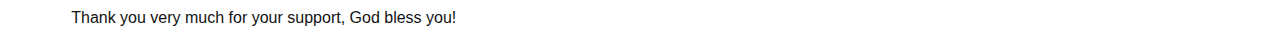
<file: thank-you.html>
<!DOCTYPE html>
<html lang="en">
<head>
    <meta charset="UTF-8">
    <meta http-equiv="X-UA-Compatible" content="IE=edge">
    <meta name="viewport" content="width=device-width, initial-scale=1.0">
    <title>My resturent app| Thank you</title>
    <link rel="stylesheet" href="style.css">
    <link rel="stylesheet" href="fontawesome/css/all.css">
</head>   
<body class="body-meals">
    <div class="header">
        <a href="index.html">
        <h1>Azania Kasi Food<i class="fa-sharp fa-solid fa-arrow-left"></i></h1>          
        </a>               
    </div>
   <div class="info-box">
     <img src="images/baby girl.jpg">
     <h2>Azania Kasi Food</h2>
     <p>Thank you very much for your support, God bless you!</p>
   </div>
    
    
</body>
</html>
</file>
<file: style.css>
body{
    font-family: sans-serif;
}

.home-list-item {
    text-decoration: none;
    text-transform: uppercase;

    color: black;
    font-size: 25px;
    font-weight: bold;
    text-align: center;
    border: 5px solid green ;
    display: block;
    margin: auto;
    margin-bottom: 10px;
    width:80%;

}
.body-home{
    background-image: url(images/azania-logo.jpg);
    background-position: top;
    background-attachment: fixed;
  background-size:cover
  
  
}

.body-meals{
    background-image: url(images/background-02-port.png);
    background-position: top;
    background-attachment: fixed;
  background-size: cover;
}

.meals-list a{
    text-decoration: none;
}

.meals-list-item{
    border: solid 5px #1a1a1a;
    margin: 10px;
    width:80%;
}

.meals-list-item h1{
    font-weight: bold;
    font-size: 20px;
    color: #1a1a1a;
    padding-left: 10px;
}

.meals-list-item p{
    font-size: 15px;
    font-style: italic;
    color: #4a4a4a;
    padding-left: 10px;
    margin-top: auto;
}

.meals-list-item i{
    float: right;
    padding-right: 20px;
    color: #1a1a1a;

}

.header{
    background-color: aquamarine;
    width: 100%;
    height: 50px;
    top: 0;
    position: fixed;
    
    text-align: center;
    
}
.header a{
    text-decoration: none;
}

.header h1{
    margin-top: 0;
}

.header i{
    float: left;
    margin-top: auto;
    color: #ffffffff;
}

.meals{
    padding-top: 50px;
}

#home{
    padding-top: 50px;
}

.kota-details img{
    width: 100%;
   
}

.kota-details h1{
font-size: 25px;
text-align: center;
border: 5px solid #1a1a1a;
padding: 5px;
}

textarea{
    width: 100%;
    height: 65px;
    margin: 12px;
    border: 1px solid;
    color: #929292;
}
.button{
    display: block;
    width:25%;
    background-color: aqua;
    text-decoration: none;
    text-align: center;
    color: aliceblue;
    font-size: 16px;
    font-weight: 600;
    margin: 12px 0;
    padding: 8px 0;
}

.info-box {
    background-color: rgba(255, 255, 255, 255);
    width: 90%;
    display: block;
    margin: auto;
    margin-top: 12px;
    padding-top: 12px;
}

.info-box img{
   width: 100%;
   
}

.info-box h2{
  padding: 0;
  margin-bottom: 0;
  width: 90%;
  color: #572800;
}

.info-box p{
    padding: 0;
    margin-bottom: 0;
    width: 90%;
    color: #131313;
  }
</file>
